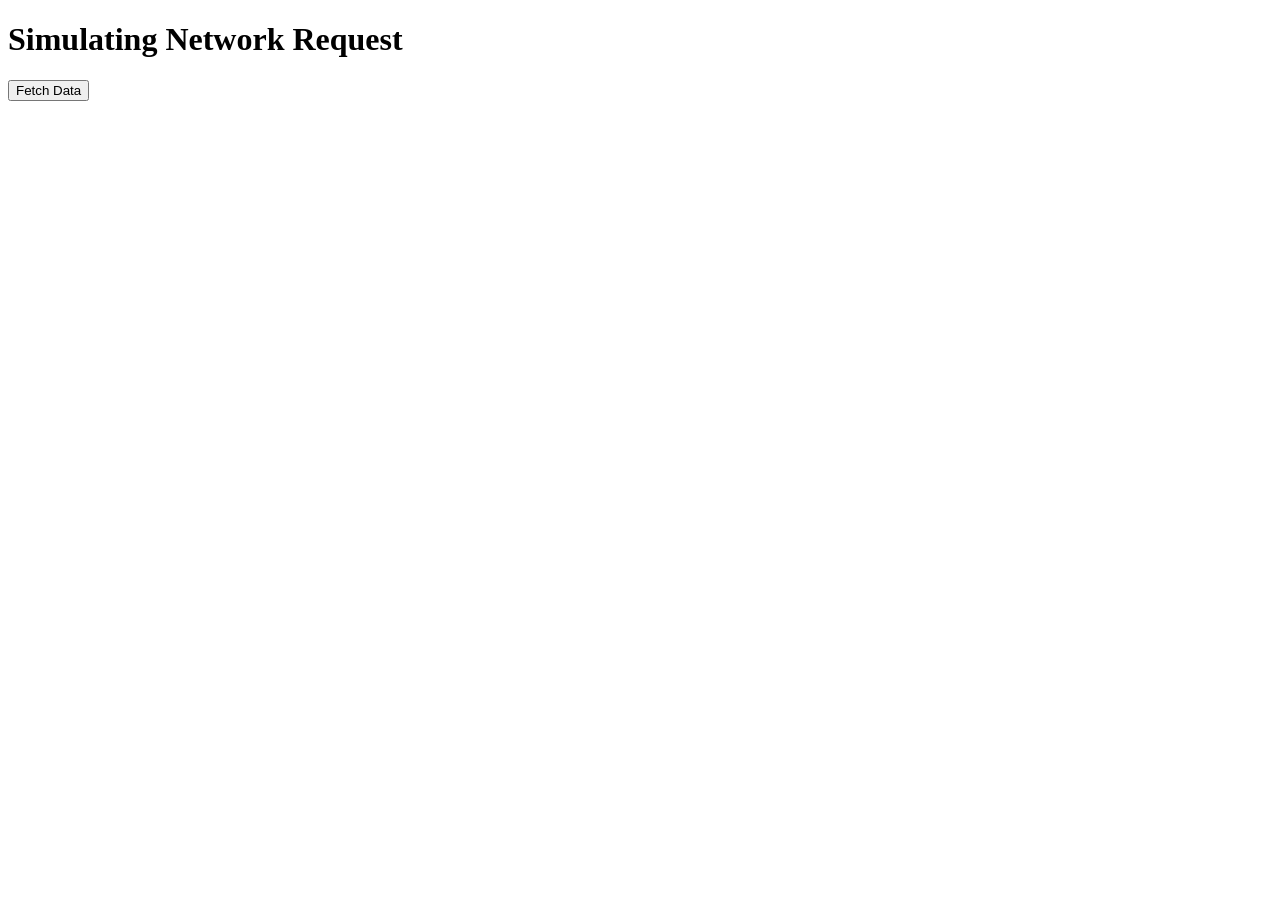
<file: level 105/homework/index.html>
<!DOCTYPE html>
<html lang="en">
<head>
    <meta charset="UTF-8">
    <meta name="viewport" content="width=device-width, initial-scale=1.0">
    <title>Network Request Simulation</title>
</head>
<body>
    <h1>Simulating Network Request</h1>
    <button id="fetchButton">Fetch Data</button>
    <p id="result"></p>

    <script src="homeworkN6.js"></script>
</body>
</html>
</file>
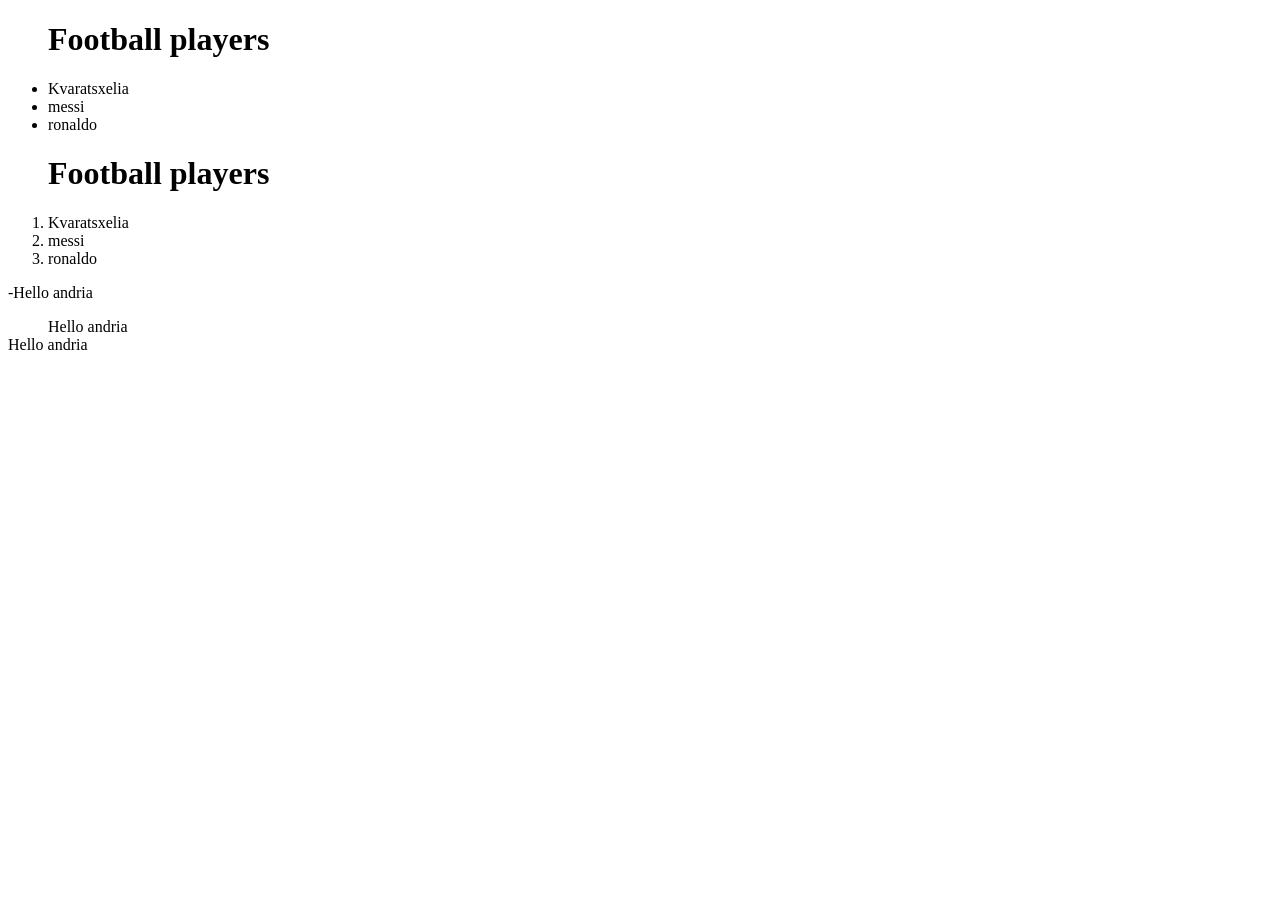
<file: level 13/classwork/index.html>
<!-- ! ეს არის quick საიტის კოდი -->

<!DOCTYPE html>
<html lang="en">
<head>
    <meta charset="UTF-8">
    <meta name="viewport" content="width=device-width, initial-scale=1.0">
    <title>lists</title>
</head>

<body>
    <!-- <> Fragments -->
    <!-- ordered and unorderd list -->
    <!-- unordered list -->
     <!--  -->
      <ul>
      <h1>Football players</h1>
    <li>Kvaratsxelia</li>
    <li>messi</li>
    <li>ronaldo</li>
    </ul>
    <!--  -->
    <ol>
        <h1>Football players</h1>
    <li>Kvaratsxelia</li>
    <li>messi</li>
    <li>ronaldo</li>
    </ol>



     <!-- description list -->
     <!-- dt defines the description on left side -->
     <!-- dd defines the description on right side -->
      <!-- nesting - ჩაშენება -->
    <dl>-Hello andria</dl>
    <dd>Hello andria</dd>
    <dt>Hello andria</dt>
    




    </body>
</html>
</file>
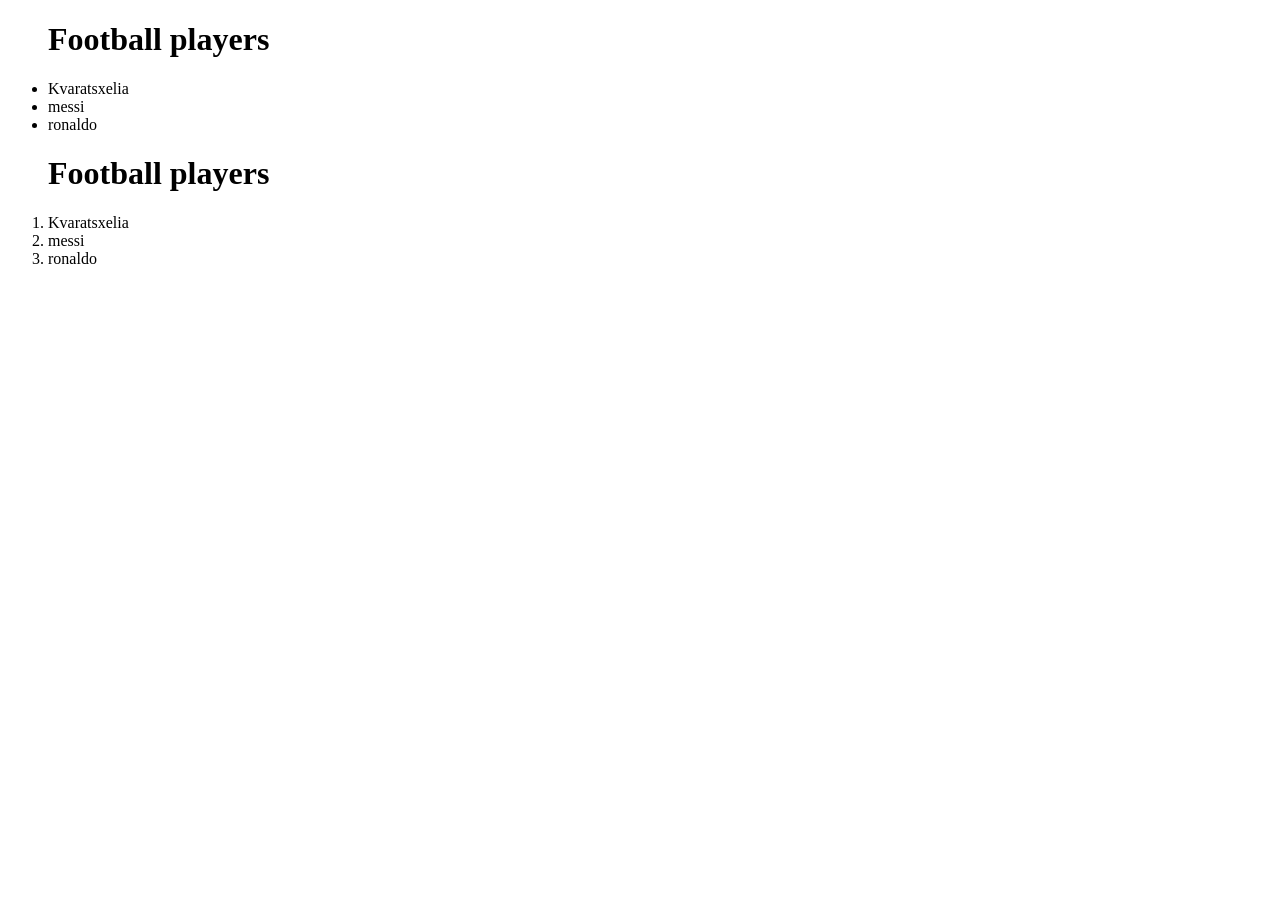
<file: level 13/homework/index.html>
<!-- ! ეს არის quick საიტის კოდი -->

<!DOCTYPE html>
<html lang="en">
<head>
    <meta charset="UTF-8">
    <meta name="viewport" content="width=device-width, initial-scale=1.0">
    <title>lists</title>
</head>

<body>
    <!-- <> Fragments -->
    <!-- ordered and unorderd list -->
    <!-- unordered list -->
     <!--  -->
      <ul>
      <h1>Football players</h1>
    <li>Kvaratsxelia</li>
    <li>messi</li>
    <li>ronaldo</li>
    </ul>
    <!--  -->
    <ol>
        <h1>Football players</h1>
    <li>Kvaratsxelia</li>
    <li>messi</li>
    <li>ronaldo</li>
    </ol>
     <!-- description list -->
     <!-- dt defines the description on left side -->
     <!-- dd defines the description on right side -->
      <!-- nesting - ჩაშენება -->
    </body>
</html>
</file>
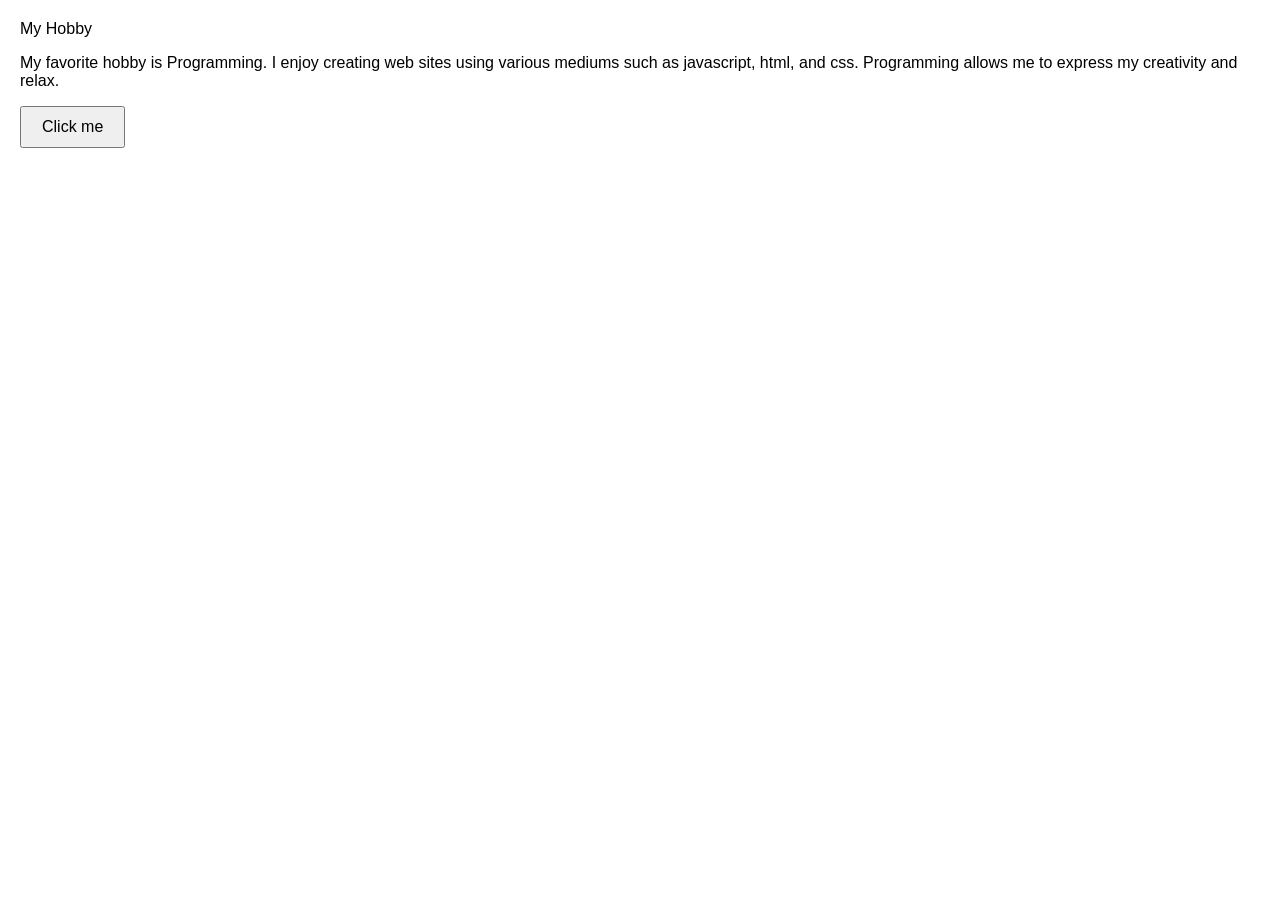
<file: level 20/homework/index.html>
<!DOCTYPE html>
<html lang="en">
<head>
    <meta charset="UTF-8">
    <meta name="viewport" content="width=device-width, initial-scale=1.0">
    <title>My Hobby</title>
    <style>
        body {
            font-family: Arial, sans-serif;
            margin: 20px;
        }
        button {
            padding: 10px 20px;
            font-size: 16px;
            cursor: pointer;
        }
    </style>
</head>
<body>
    <p>My Hobby</p>
    <p>My favorite hobby is Programming. I enjoy creating web sites using various mediums such as javascript, html, and css. Programming allows me to express my creativity and relax.</p>
    <button type="button">Click me</button>
</body>
</html>
</file>
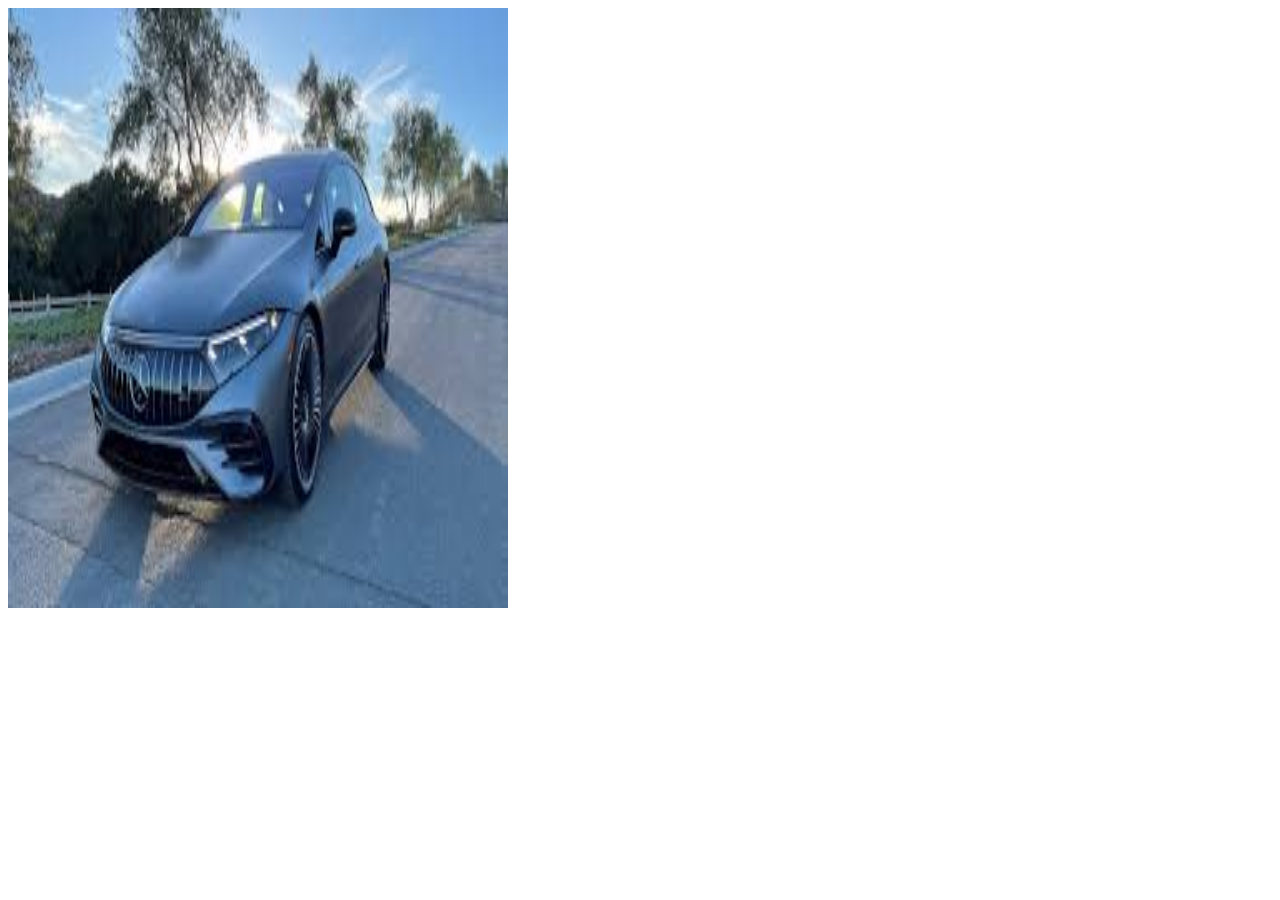
<file: level 33/classwork/index.html>
<!DOCTYPE html>
<html lang="en">
<head>
    <meta charset="UTF-8">
    <meta name="viewport" content="width=device-width, initial-scale=1.0">
    <title>Responsive Image</title>
    <link rel="stylesheet" href="styles.css">
</head>
<body>
    <div class="image-container">
        <img src="car.jpg" alt="Responsive Image">
    </div>
</body>
</html>
</file>
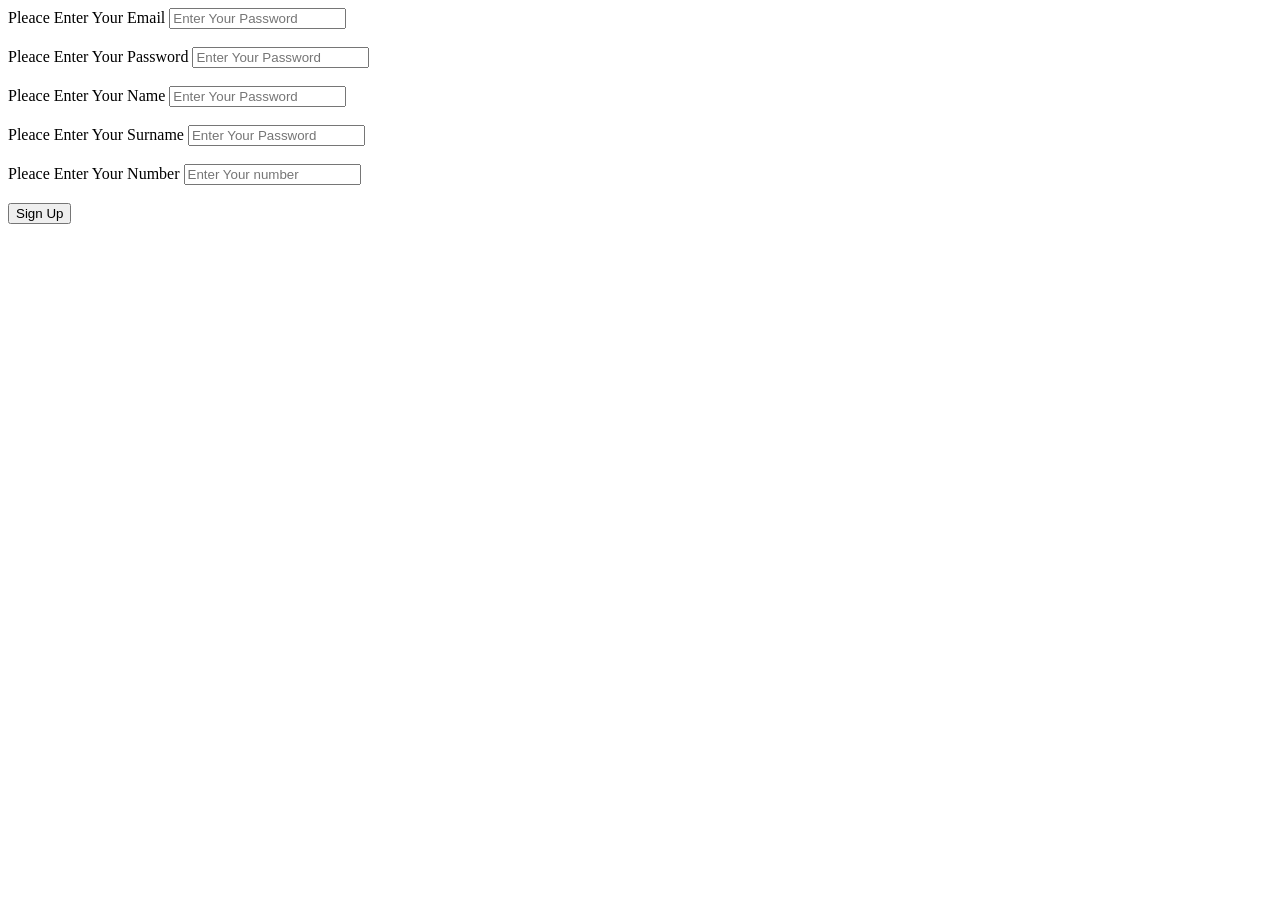
<file: level 34/classwork/index.html>
<!DOCTYPE html>
<html>
<head>
    <meta charset="UTF-8" />
    <title>About Us</title>
    </head>
        <body>
            <!-- br ანუ break line მას გადმოაქვს კოდი შემდეგ ხაზზე -->
            <!-- input ანუ შეიტანეთ მისი მეშვეობით მომხმარებელს შემოაქვს მონაცემები საიტში -->
            <!-- laber მას უჭირავს ადგილი inputთან -->
        <form>
            <label for="email">Pleace Enter Your Email</label>
            <input type="email" placeholder="Enter Your Password" id= "email" required/>
            <br>
            <br>
            <label for="passowrd">Pleace Enter Your Password</label>
            <input type="password" placeholder="Enter Your Password" id= "passowrd" required/>
            <br>
            <br>
            <label for="name">Pleace Enter Your Name</label>
            <input type="name" placeholder="Enter Your Password" id= "name" required/>
            <br>
            <br>
            <label for="Surname">Pleace Enter Your Surname</label>
            <input type="surname" placeholder="Enter Your Password" id= "Surname" required/>
            <br>
            <br>
            <label for="number">Pleace Enter Your Number</label>
            <input type="number" placeholder="Enter Your number" id= "number" required/>
            <br>
            <br>
            <button type="submit">Sign Up</button>
            
        </form>
        </body>
</html>
</file>
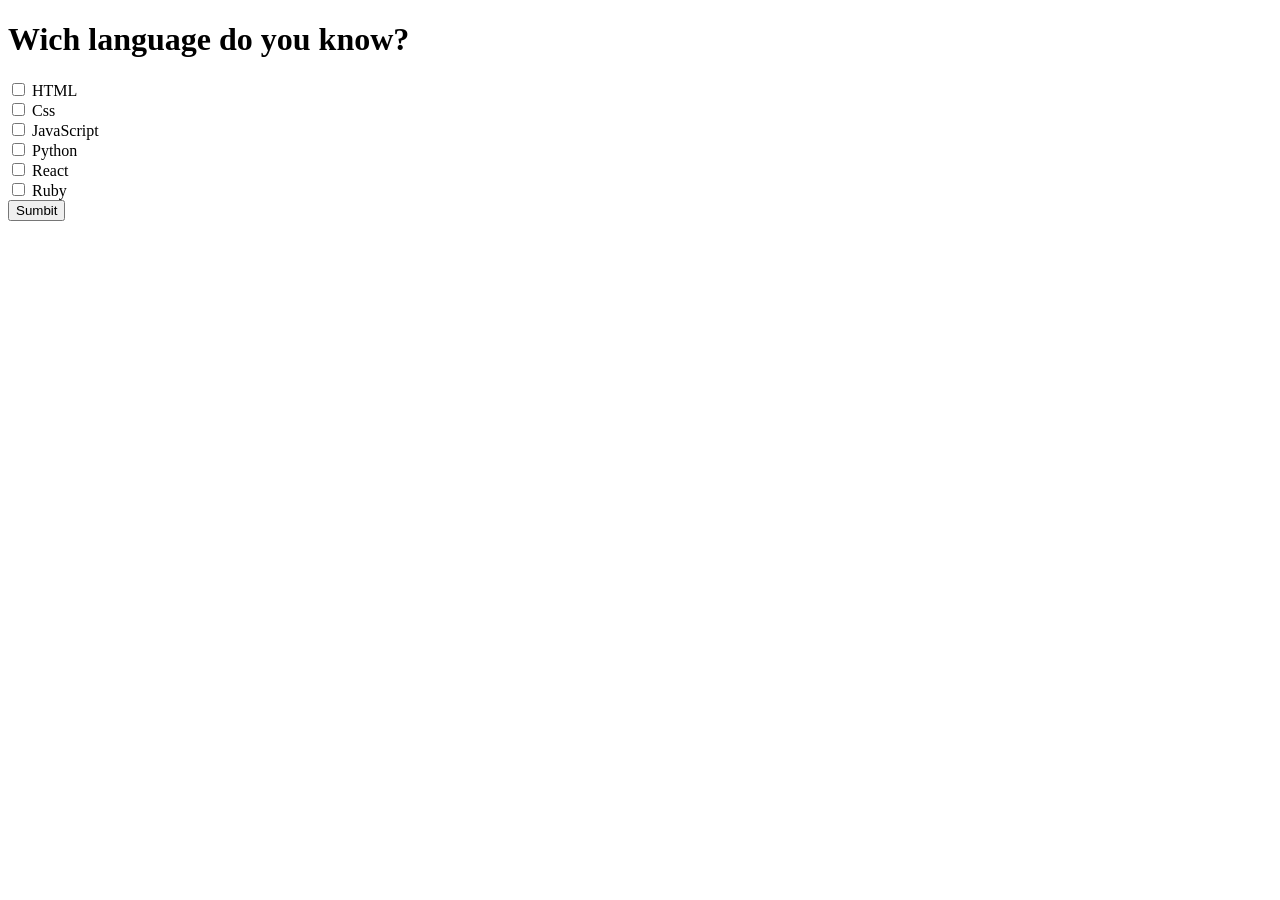
<file: level 37/homework/index.html>
<!DOCTYPE html>
<html>
<head>
    <meta charset="UTF-8" />
    <title>checkboxes</title>
</head>
        <body>
            <h1>Wich language do you know?</h1>
            <input type="checkbox" id="1">
            <label for="1">HTML</label>
            <br>
            <input type="checkbox" id="2">
            <label for="2">Css</label>
            <br>
            <input type="checkbox" id="3">
            <label for="3">JavaScript</label>
            <br>
            <input type="checkbox" id="4">
            <label for="4">Python</label>
            <br>
            <input type="checkbox" id="5">
            <label for="5">React</label>
            <br>
            <input type="checkbox" id="6">
            <label for="6">Ruby</label>
            <br>
            <button type="submit">Sumbit</button>
        </body>
</html>
</file>
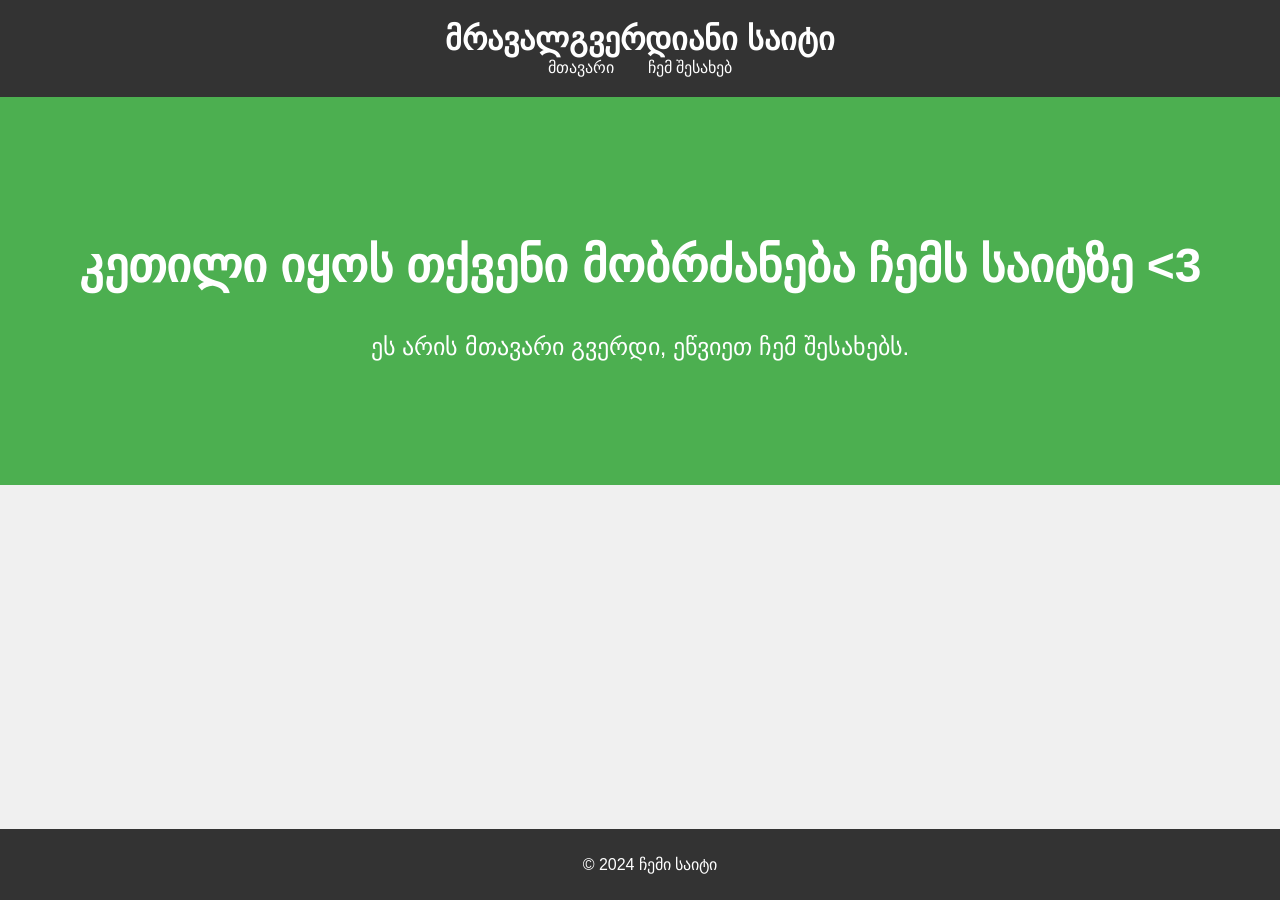
<file: level 51/homework/index.html>
<!DOCTYPE html>
<html lang="ka">
<head>
    <meta charset="UTF-8">
    <meta name="viewport" content="width=device-width, initial-scale=1.0">
    <title>მთავარი გვერდი</title>
    <link rel="stylesheet" href="styles.css">
</head>
<body>
    <header>
        <h1>მრავალგვერდიანი საიტი</h1>
        <nav>
            <a href="index.html">მთავარი</a>
            <a href="about.html">ჩემ შესახებ</a>
        </nav>
    </header>
    
    <section class="hero">
        <h2>კეთილი იყოს თქვენი მობრძანება ჩემს საიტზე <3 </h2>
        <p>ეს არის მთავარი გვერდი, ეწვიეთ ჩემ შესახებს.</p>
    </section>

    <footer>
        <p>© 2024 ჩემი საიტი</p>
    </footer>
</body>
</html>
</file>
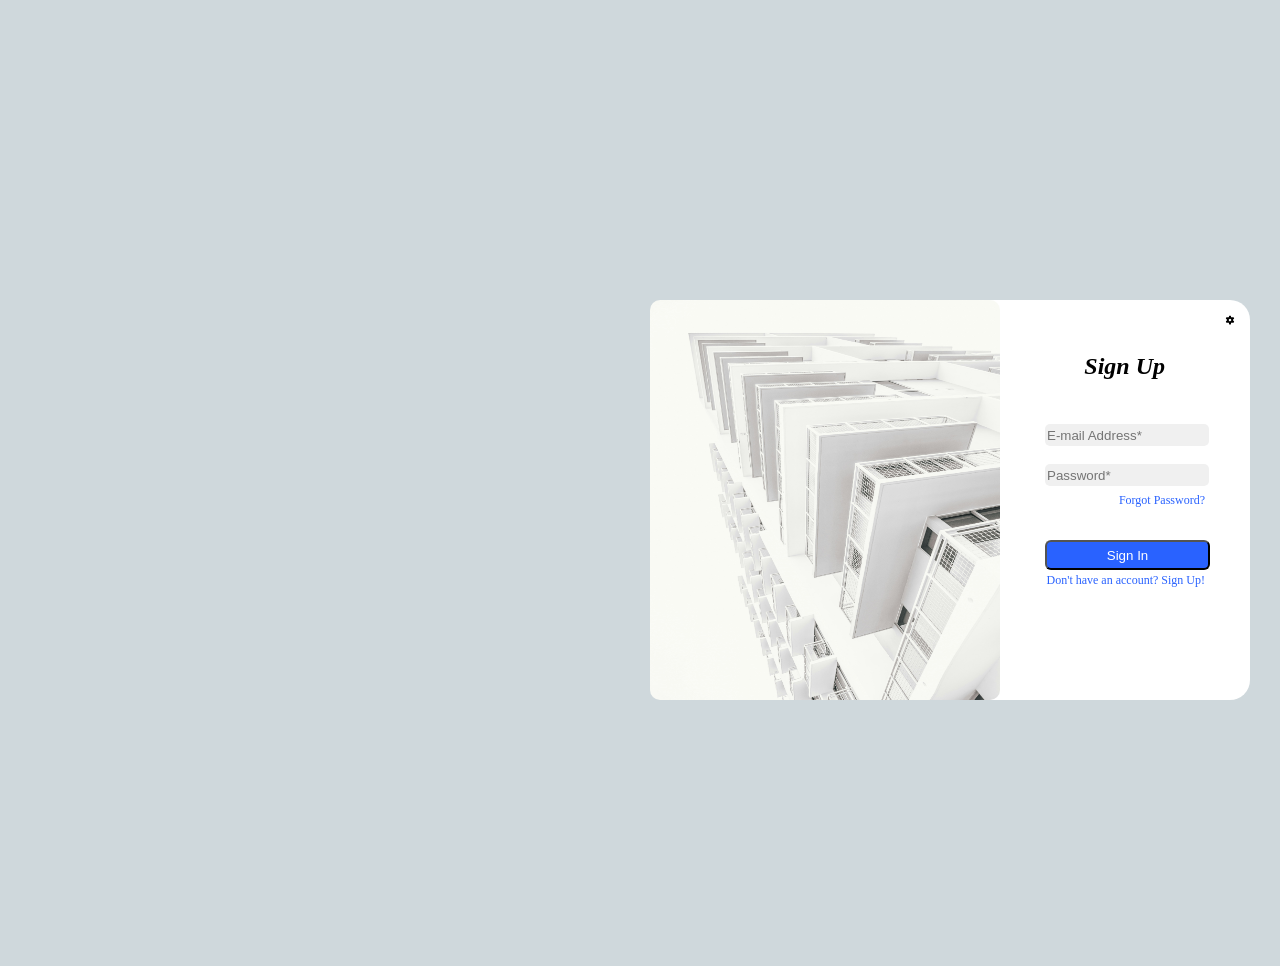
<file: level 54/homework/index.html>
<!DOCTYPE html>
<html>
<head>
    <meta charset="UTF-8" />
    <title>Log in</title>
    <link rel="stylesheet" href="index.css">
</head>
    <body style="background-color: #CFD8DC;">
        <div class="Parent">   
            <div id="Photomiddle">
            <img src="For Website.jpg" width="250px">
            </div>
            <h2 class="Signin"><i>Sign Up</i></h2>
            <input placeholder="E-mail Address*">
            <br>
            <br>
            <input type="password" placeholder="Password*">
            <p class="Forgotpass">Forgot Password?</p>
            <button type="submit" class="Sumbit">Sign In</button>
            <p class="donthave">Don't have an account? Sign Up!</p>
            <svg xmlns="http://www.w3.org/2000/svg" viewBox="0 0 16 16" fill="currentColor" class="size-4">
            <path fill-rule="evenodd" d="M6.455 1.45A.5.5 0 0 1 6.952 1h2.096a.5.5 0 0 1 .497.45l.186 1.858a4.996 4.996 0 0 1 1.466.848l1.703-.769a.5.5 0 0 1 .639.206l1.047 1.814a.5.5 0 0 1-.14.656l-1.517 1.09a5.026 5.026 0 0 1 0 1.694l1.516 1.09a.5.5 0 0 1 .141.656l-1.047 1.814a.5.5 0 0 1-.639.206l-1.703-.768c-.433.36-.928.649-1.466.847l-.186 1.858a.5.5 0 0 1-.497.45H6.952a.5.5 0 0 1-.497-.45l-.186-1.858a4.993 4.993 0 0 1-1.466-.848l-1.703.769a.5.5 0 0 1-.639-.206l-1.047-1.814a.5.5 0 0 1 .14-.656l1.517-1.09a5.033 5.033 0 0 1 0-1.694l-1.516-1.09a.5.5 0 0 1-.141-.656L2.46 3.593a.5.5 0 0 1 .639-.206l1.703.769c.433-.36.928-.65 1.466-.848l.186-1.858Zm-.177 7.567-.022-.037a2 2 0 0 1 3.466-1.997l.022.037a2 2 0 0 1-3.466 1.997Z" clip-rule="evenodd" />
            </svg>
        </div>
    </body>
</html>
</file>
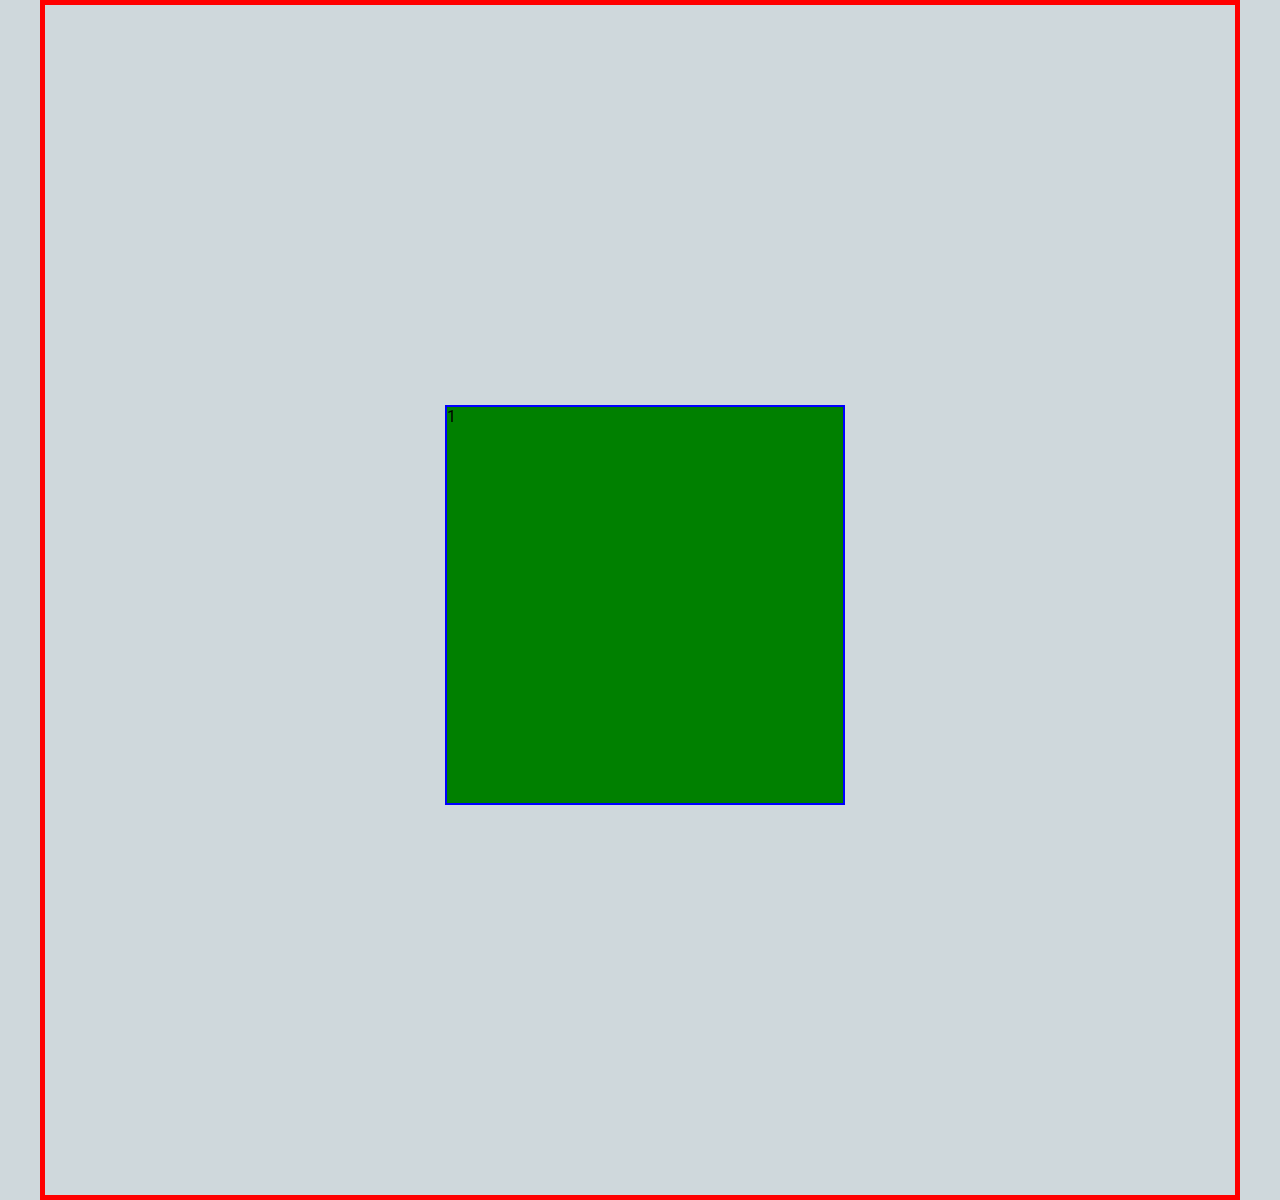
<file: level 63/classwork/index.html>
<html>
    <head>
        <title>My Lists</title>
        <link rel="stylesheet" href="index.css">
    </head>
    <body>
        <div class="parent">
            <div class="child">1</div>
        </div>
    </body>
</html>
</file>
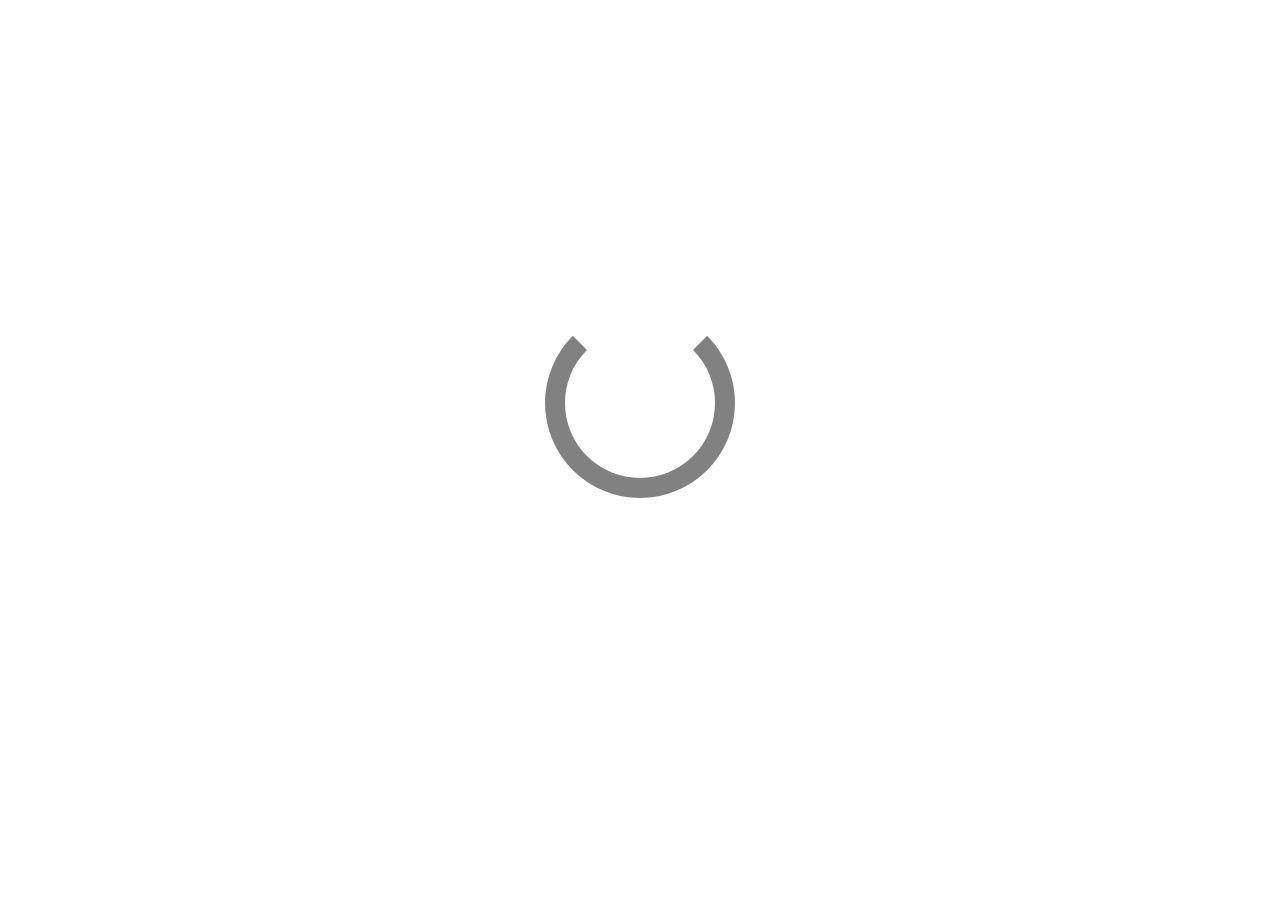
<file: level 64/homework/index.html>
<!DOCTYPE html>
<html lang="en">
<head>
  <meta charset="UTF-8">
  <meta name="viewport" content="width=device-width, initial-scale=1.0">
  <title>Document</title>
  <link rel="stylesheet" href="style.css">
</head>
<body>
  <div class="loading"></div>
</body>
</html>
</file>
<file: level 33/classwork/styles.css>
.image-container img {
  width: 500px;
  height: 600px;
}

.image-container img.resized {
  height: 500px;
  width: 416.67px; 
}
</file>
<file: level 51/homework/styles.css>
/* საერთო სტილები */
body {
  font-family: 'Arial', sans-serif;
  margin: 0;
  padding: 0;
  background-color: #f0f0f0;
}

header {
  background-color: #333;
  color: white;
  padding: 20px;
  text-align: center;
}

header h1 {
  margin: 0;
}

nav a {
  color: white;
  margin: 0 15px;
  text-decoration: none;
}

footer {
  text-align: center;
  padding: 10px;
  background-color: #333;
  color: white;
  position: fixed;
  bottom: 0;
  width: 100%;
}

/* მთავარი გვერდის სტილები */
.hero {
  background-color: #4CAF50;
  color: white;
  padding: 100px 20px;
  text-align: center;
}

.hero h2 {
  font-size: 3rem;
}

.hero p {
  font-size: 1.5rem;
}

/* "ჩვენ შესახებ" გვერდის სტილები */
.about-section {
  background-color: #ffeb3b;
  color: #333;
  padding: 50px 20px;
  text-align: center;
}

.about-section h2 {
  font-size: 2.5rem;
}

.about-section p {
  font-size: 1.2rem;
}
</file>
<file: level 54/homework/index.css>
.Parent{
    width: 400px;
    height: 400px;
    background-color: white;
    border-radius: 20px;
    position: absolute;
    left: 850px;
    top: 300px;
    

}

img{
    text-align: center;
    margin-top: 200px;
    border-radius: 10px;
    position: relative;
    left: -200px;
    bottom: 200px;
    height: 400px;
    width: 350px;
}

input{
    background-color: #F0F0F0;
    width: 160px;
    height: 20px;
    text-align: 10px;
    border-radius: 5px;
    border: none;
    position:relative;
    left:195px;
    bottom:200px;
    outline: none;
    bottom: 480px; 
}

.Signin{
    position: absolute;
    bottom: 300px;
    right: 85px;
}

.Forgotpass{
    color: #2962FF;
    font-size: 12px;
    position: absolute;
    bottom: 180px;
    right: 45px;
}

.Sumbit{
    background-color: #2962FF;
    color: white;
    border-radius: 6px;
    position: absolute;
    width: 165px;
    height: 30px;
    bottom: 130px;
    right: 40px;
}

.donthave{
    color: #2962FF;
    position: absolute;
    font-size: 12px;
    bottom: 100px;
    right: 45px;
}

.size-4{
    width: 10px;
    position: absolute;
    bottom: 375px;
    right: 15px;
}
</file>
<file: level 63/classwork/index.css>
@import url('https://fonts.googleapis.com/css2?family=Roboto:ital,wght@0,100;0,300;0,400;0,500;0,700;0,900;1,100;1,300;1,400;1,500;1,700;1,900&display=swap');

* {
    padding: 0;
    margin: 0;
    box-sizing: border-box;
    font-family: Roboto;
}

body {
    background-color: rgb(207, 216, 220);
    display: flex;
    justify-content: center;
    align-items: center;
}

.parent {
    width: 1200px;
    height: 1200px;
    border: 5px solid red;
}

.child {
    width: 400px;
    height: 400px;
    background-color: green;
    border: 2px solid blue;
    position: relative;
    left: 400px;
    top: 400px;
}
</file>
<file: level 64/homework/style.css>
body{
  display: flex;
  justify-content: center;
  padding-top: 300px;
  align-items: center;
}

.loading{
  height: 150px;
  width: 150px;
  border: 20px solid #818181;
  border-top: 20px solid #FFFFFF;
  border-radius: 50%;
  animation: spin 2s linear infinite;
}

@keyframes spin{
  100%{transform: rotate(360deg);}
}
</file>
